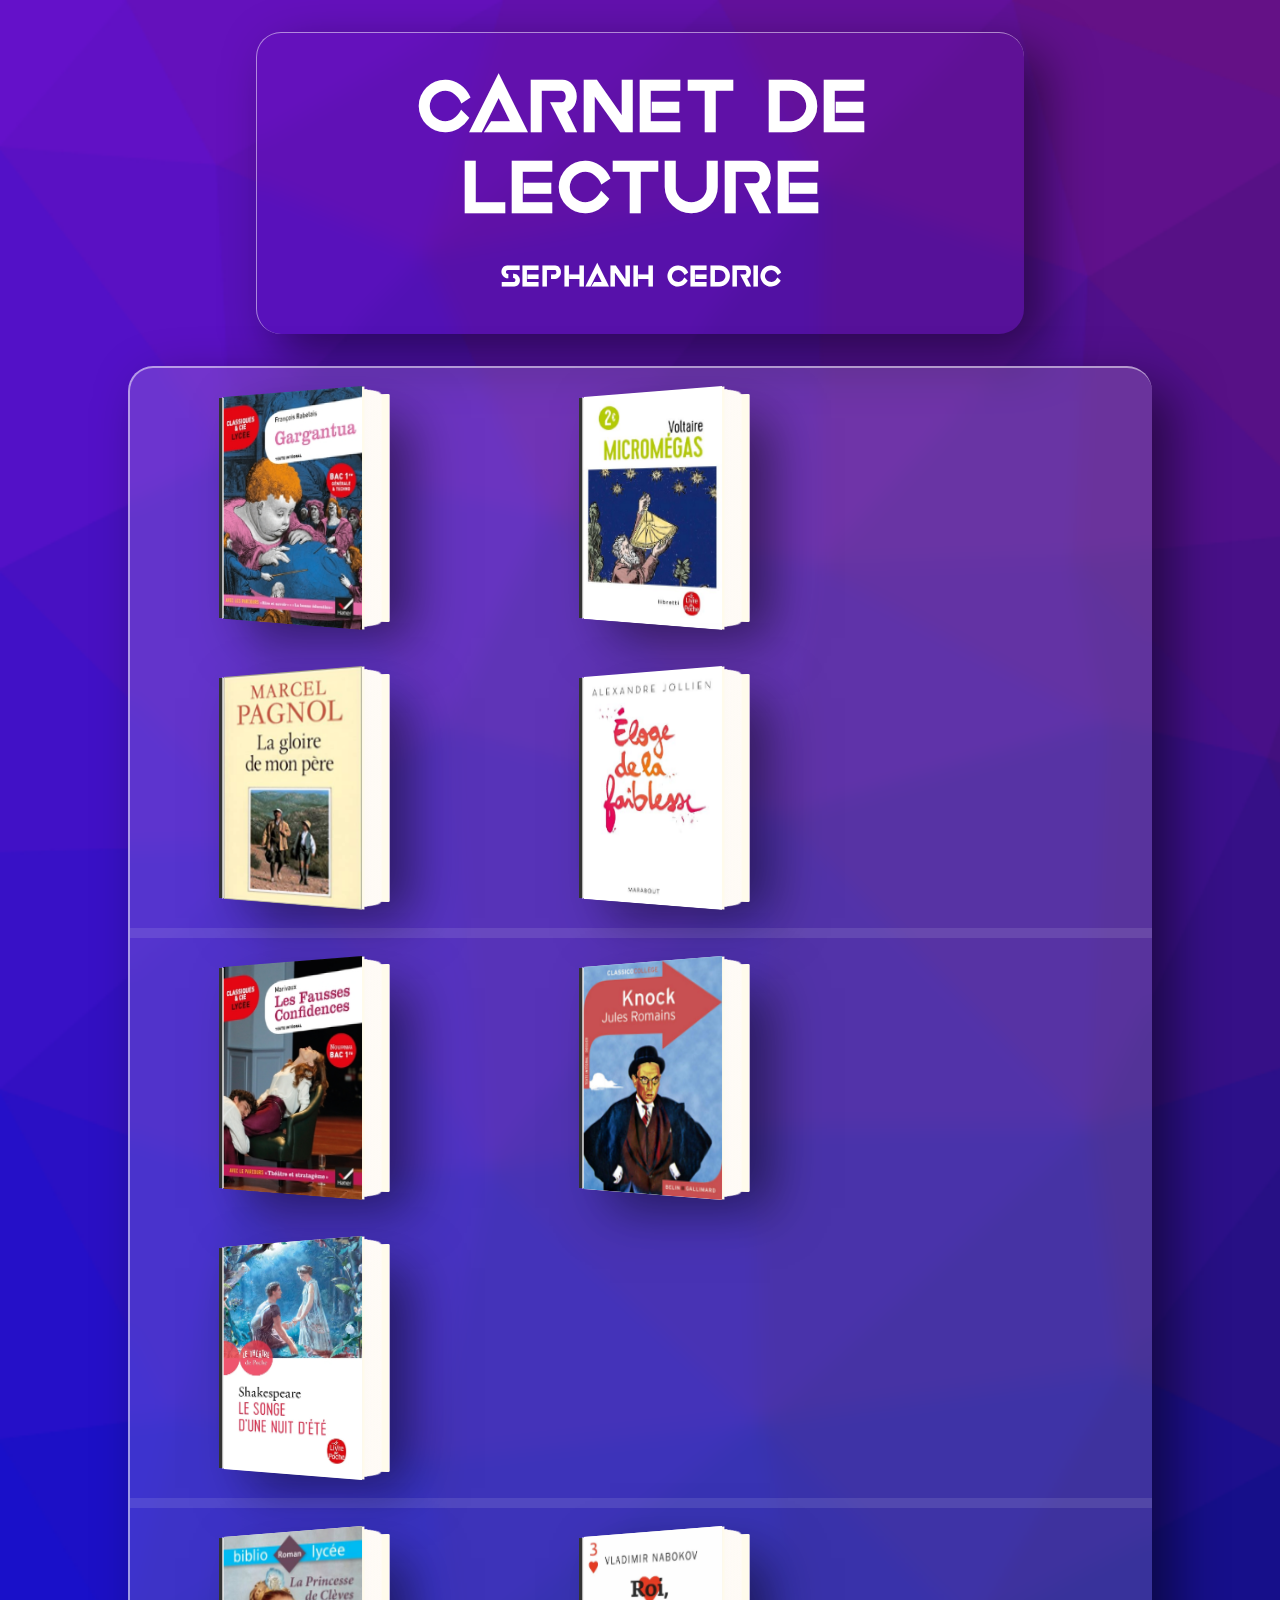
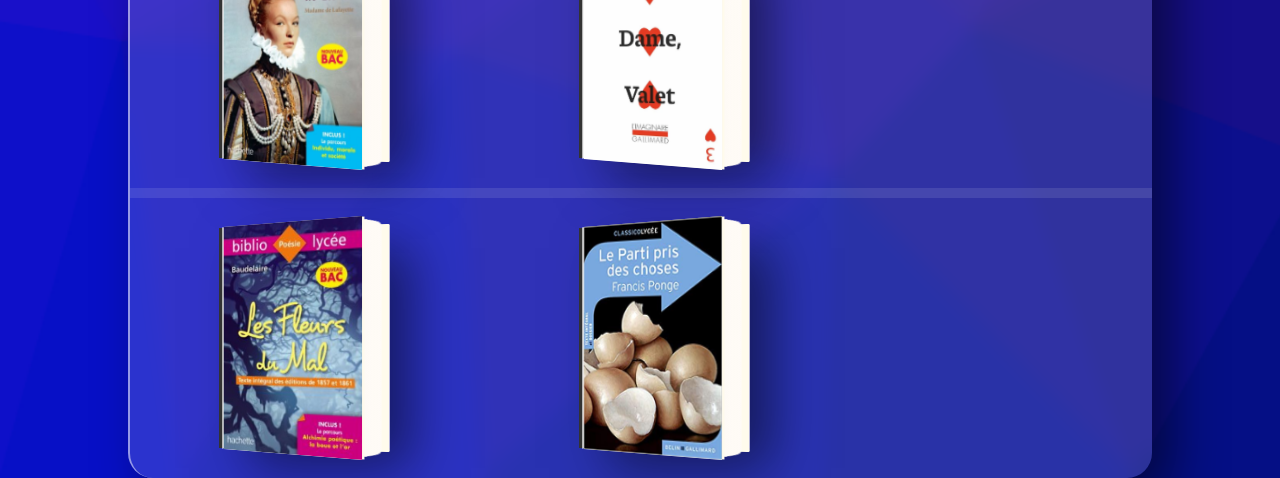
<file: index.html>
<!DOCTYPE html>
<html lang="fr">
	<head>
		<meta charset="UTF-8" />
		<title>Carnet de Lecture</title>
		<link rel="stylesheet" type="text/css" href="css/style-index.css" />
	</head>
	<body>
		<div class="container">
			<header class="section1">
                <p class="section1-title">Carnet de Lecture</p>
                <p class="section1-author">Sephanh Cedric</p>
			</header>

			<div class="component">
                <div class="background">
                    <ul class="align">
                        <li>
                            <figure class='book'>
                                <!-- Front -->
                                <ul class='hardcover_front'>
                                    <li>
                                        <img src="src/images/gargantua.jpg" alt="book" width="100%" height="100%">
                                    </li>
                                    <li></li>
                                </ul>
                                <!-- Pages -->
                                <ul class='page'>
                                    <li></li>
                                    <li>
                                        <a class="btn" href="livres/gargantua.html">Lire Plus</a>
                                    </li>
                                    <li></li>
                                    <li></li>
                                    <li></li>
                                </ul>
                                <!-- Back -->
                                <ul class='hardcover_back'>
                                    <li></li>
                                    <li></li>
                                </ul>
                                <ul class='book_spine'>
                                    <li></li>
                                    <li></li>
                                </ul>
                            </figure>
                        </li>

                        <li>
                            <figure class='book'>
                                <!-- Front -->
                                <ul class='hardcover_front'>
                                    <li>
                                        <img src="src/images/micromegas.jpg" alt="book" width="100%" height="100%">
                                    </li>
                                    <li></li>
                                </ul>
                                <!-- Pages -->
                                <ul class='page'>
                                    <li></li>
                                    <li>
                                        <a class="btn" href="livres/micromegas.html">Lire Plus</a>
                                    </li>
                                    <li></li>
                                    <li></li>
                                    <li></li>
                                </ul>
                                <!-- Back -->
                                <ul class='hardcover_back'>
                                    <li></li>
                                    <li></li>
                                </ul>
                                <ul class='book_spine'>
                                    <li></li>
                                    <li></li>
                                </ul>
                            </figure>
                        </li>


                        <li>
                            <figure class='book'>
                            <!-- Front -->
                                <ul class='hardcover_front'>
                                    <li>
                                        <img src="src/images/marcel_pagnol.jpg" alt="book" width="100%" height="100%">
                                    </li>
                                    <li></li>
                                </ul>
                            <!-- Pages -->
                                <ul class='page'>
                                    <li></li>
                                    <li>
                                        <a class="btn" href="livres/marcel_pagnol.html">Lire Plus</a>
                                    </li>
                                    <li></li>
                                    <li></li>
                                    <li></li>
                                </ul>
                            <!-- Back -->
                                <ul class='hardcover_back'>
                                    <li></li>
                                    <li></li>
                                </ul>
                                <ul class='book_spine'>
                                    <li></li>
                                    <li></li>
                                </ul>
                            </figure>
                        </li>

                        <li>
                            <figure class='book'>
                            <!-- Front -->
                                <ul class='hardcover_front'>
                                    <li>
                                        <img src="src/images/eloge_de_la_faiblesse.jpg" alt="book" width="100%" height="100%">
                                    </li>
                                    <li></li>
                                </ul>
                            <!-- Pages -->
                                <ul class='page'>
                                    <li></li>
                                    <li>
                                        <a class="btn" href="livres/jollien.html">Lire Plus</a>
                                    </li>
                                    <li></li>
                                    <li></li>
                                    <li></li>
                                </ul>
                            <!-- Back -->
                                <ul class='hardcover_back'>
                                    <li></li>
                                    <li></li>
                                </ul>
                                <ul class='book_spine'>
                                    <li></li>
                                    <li></li>
                                </ul>
                            </figure>
                        </li>

                        <div class="break"><hr></div>

                        <li>
                            <figure class='book'>
                            <!-- Front -->
                                <ul class='hardcover_front'>
                                    <li>
                                        <img src="src/images/marivaux.jpg" alt="book" width="100%" height="100%">
                                    </li>
                                    <li></li>
                                </ul>
                            <!-- Pages -->
                                <ul class='page'>
                                    <li></li>
                                    <li>
                                        <a class="btn" href="livres/marivaux.html">Lire Plus</a>
                                    </li>
                                    <li></li>
                                    <li></li>
                                    <li></li>
                                </ul>
                            <!-- Back -->
                                <ul class='hardcover_back'>
                                    <li></li>
                                    <li></li>
                                </ul>
                                <ul class='book_spine'>
                                    <li></li>
                                    <li></li>
                                </ul>
                            </figure>
                        </li>

                        <li>
                            <figure class='book'>
                            <!-- Front -->
                                <ul class='hardcover_front'>
                                    <li>
                                        <img src="src/images/knock.jpg" alt="book" width="100%" height="100%">
                                    </li>
                                    <li></li>
                                </ul>
                            <!-- Pages -->
                                <ul class='page'>
                                    <li></li>
                                    <li>
                                        <a class="btn" href="livres/knock.html">Lire Plus</a>
                                    </li>
                                    <li></li>
                                    <li></li>
                                    <li></li>
                                </ul>
                            <!-- Back -->
                                <ul class='hardcover_back'>
                                    <li></li>
                                    <li></li>
                                </ul>
                                <ul class='book_spine'>
                                    <li></li>
                                    <li></li>
                                </ul>
                            </figure>
                        </li>

                        <li>
                            <figure class='book'>
                            <!-- Front -->
                                <ul class='hardcover_front'>
                                    <li>
                                        <img src="src/images/shakespeare.jpg" alt="book" width="100%" height="100%">
                                    </li>
                                    <li></li>
                                </ul>
                            <!-- Pages -->
                                <ul class='page'>
                                    <li></li>
                                    <li>
                                        <a class="btn" href="livres/shakespeare.html">Lire Plus</a>
                                    </li>
                                    <li></li>
                                    <li></li>
                                    <li></li>
                                </ul>
                            <!-- Back -->
                                <ul class='hardcover_back'>
                                    <li></li>
                                    <li></li>
                                </ul>
                                <ul class='book_spine'>
                                    <li></li>
                                    <li></li>
                                </ul>
                            </figure>
                        </li>

                        <div class="break"><hr></div>

                        <li>
                            <figure class='book'>
                            <!-- Front -->
                                <ul class='hardcover_front'>
                                    <li>
                                        <img src="src/images/lafayette.jpg" alt="book" width="100%" height="100%">
                                    </li>
                                    <li></li>
                                </ul>
                            <!-- Pages -->
                                <ul class='page'>
                                    <li></li>
                                    <li>
                                        <a class="btn" href="livres/lafayette.html">Lire Plus</a>
                                    </li>
                                    <li></li>
                                    <li></li>
                                    <li></li>
                                </ul>
                            <!-- Back -->
                                <ul class='hardcover_back'>
                                    <li></li>
                                    <li></li>
                                </ul>
                                <ul class='book_spine'>
                                    <li></li>
                                    <li></li>
                                </ul>
                            </figure>
                        </li>

                        <li>
                            <figure class='book'>
                            <!-- Front -->
                                <ul class='hardcover_front'>
                                    <li>
                                        <img src="src/images/roi_dame_valet.jpg" alt="book" width="100%" height="100%">
                                    </li>
                                    <li></li>
                                </ul>
                            <!-- Pages -->
                                <ul class='page'>
                                    <li></li>
                                    <li>
                                        <a class="btn" href="livres/nabokov.html">Lire Plus</a>
                                    </li>
                                    <li></li>
                                    <li></li>
                                    <li></li>
                                </ul>
                            <!-- Back -->
                                <ul class='hardcover_back'>
                                    <li></li>
                                    <li></li>
                                </ul>
                                <ul class='book_spine'>
                                    <li></li>
                                    <li></li>
                                </ul>
                            </figure>
                        </li>

                        <div class="break"><hr></div>
                        

                        <li>
                            <figure class='book'>
                            <!-- Front -->
                                <ul class='hardcover_front'>
                                    <li>
                                        <img src="src/images/baudelaire.jpg" alt="book" width="100%" height="100%">
                                    </li>
                                    <li></li>
                                </ul>
                            <!-- Pages -->
                                <ul class='page'>
                                    <li></li>
                                    <li>
                                        <a class="btn" href="livres/baudelaire.html">Lire Plus</a>
                                    </li>
                                    <li></li>
                                    <li></li>
                                    <li></li>
                                </ul>
                            <!-- Back -->
                                <ul class='hardcover_back'>
                                    <li></li>
                                    <li></li>
                                </ul>
                                <ul class='book_spine'>
                                    <li></li>
                                    <li></li>
                                </ul>
                            </figure>
                        </li>

                        <li>
                            <figure class='book'>
                            <!-- Front -->
                                <ul class='hardcover_front'>
                                    <li>
                                        <img src="src/images/Ponge.jpg" alt="book" width="100%" height="100%">
                                    </li>
                                    <li></li>
                                </ul>
                            <!-- Pages -->
                                <ul class='page'>
                                    <li></li>
                                    <li>
                                        <a class="btn" href="livres/ponge.html">Lire Plus</a>
                                    </li>
                                    <li></li>
                                    <li></li>
                                    <li></li>
                                </ul>
                            <!-- Back -->
                                <ul class='hardcover_back'>
                                    <li></li>
                                    <li></li>
                                </ul>
                                <ul class='book_spine'>
                                    <li></li>
                                    <li></li>
                                </ul>
                            </figure>
                        </li>
                    </ul>
                </div>
			</div>
		</div>
	</body>
</html>
</file>
<file: css/style-index.css>
:root {
    --background-color: #1f1f1f;
    --library-main-color: rgba(255, 255, 255, 0.1);
    --library-secondary-color: rgba(255, 255, 255, 0.15);

}
/*
	A. Mini Reset 
*/
*, *:after, *:before { -webkit-box-sizing: border-box; -moz-box-sizing: border-box; box-sizing: border-box; }

* {
  margin: 0;
  padding: 0;
}

@font-face {
    font-family: "EarthOrbiter";
    src: url("../src/fonts/earthorbiterxtrabold.ttf");
}

body {
    background-color: var(--background-color);
    display: flex;
    flex-direction: column;
    font-family: EarthOrbiter;
    background-image: url("../src/images/background.png");
    background-repeat: no-repeat;
    background-size: cover;

}

.background {
    width: 80%;
    margin: auto;
    background-color: var(--library-secondary-color);
    border-radius: 25px;
    backdrop-filter: blur(10px);
    border-top: 2px solid rgba(255, 255, 255, 0.5);
    border-left: 2px solid rgba(255, 255, 255, 0.5);
    box-shadow: 20px 20px 50px rgba(0, 0, 0, 0.5);
}
.section1 {
    backdrop-filter: blur(10px);

    box-shadow: 20px 20px 50px rgba(0, 0, 0, 0.5);
    color:white;

    margin: auto;
    padding-bottom: 10px;;
    margin-bottom: 2rem;
    margin-top:2rem;

    width: 60%;
    height: 100%;

    align-items: center;
    border-top: 1px solid rgba(255, 255, 255, 0.5);
    border-left: 1px solid rgba(255, 255, 255, 0.5);
    border-radius: 25px;

    text-align: center;
}

.section1-title {
    font-size: 5rem;
    font-weight: bold;
    margin-top: 2rem;
    margin-bottom: 2rem;
}

.section1-author {
    font-size: 2rem;
    font-weight: bold;
    margin-bottom: 2rem;
}

ul {
	margin: 0;
	padding: 0;
	list-style: none;
}

a {
	color: #179dbe;
	text-decoration: none;
}

.btn {
	display: inline-block;
	text-transform: uppercase;
	border: 2px solid #179dbe;
    background-color: rgba(255, 255, 255, 0);
	margin-top: 100px; 
	font-size: 0.7em;
	font-weight: 700;
	padding: 0.2em 0.4em;
	text-align: center;
    border-radius: 10px;
	-webkit-transition: color 0.3s, border-color 0.3s;
	-moz-transition: color 0.3s, border-color 0.3s;
	transition: 0.6s;
}

.btn:hover {
    border-color: rgba(255, 255, 255, 0);
    background-color: #179dbe;
	color: white;
}

/* basic grid, only for this demo */
hr {
    margin: auto;
    height: 10px;
    border: none;
    background-color: var(--library-main-color);
}
.break {
    width: 100%;
}
.align {
	width: 100%;
	max-width: 100%;
	text-align: center;
    display: flex;
    flex-direction: row;
    flex-wrap: wrap;
}

.align > li {
	
	margin: 30px 100px 30px;
}

/* ///////////////////////////////////////////////////

HARDCOVER
Table of Contents

1. container
2. background & color
3. opening cover, back cover and pages
4. position, transform y transition
5. events
/////////////////////////////////////////////////////*/

/*
	1. container
*/

.book {
	position: relative;
	width: 160px; 
	height: 220px;
	-webkit-perspective: 1000px;
	-moz-perspective: 1000px;
	perspective: 1000px;
	-webkit-transform-style: preserve-3d;
	-moz-transform-style: preserve-3d;
	transform-style: preserve-3d;
    box-shadow: 20px 20px 50px rgba(0, 0, 0, 0.5);

}

/*
	2. background & color
*/

/* HARDCOVER FRONT */
.hardcover_front li:first-child {
	background-color: #eee;
	-webkit-backface-visibility: hidden;
	-moz-backface-visibility: hidden;
	backface-visibility: hidden;
}

/* reverse */
.hardcover_front li:last-child {
	background: #fffbec;
}

/* HARDCOVER BACK */
.hardcover_back li:first-child {
	background: #fffbec;
}

/* reverse */
.hardcover_back li:last-child {
	background: #fffbec;
}

.book_spine li:first-child {
	background: #eee;
}
.book_spine li:last-child {
	background: #333;
}

/* thickness of cover */

.hardcover_front li:first-child:after,
.hardcover_front li:first-child:before,
.hardcover_front li:last-child:after,
.hardcover_front li:last-child:before,
.hardcover_back li:first-child:after,
.hardcover_back li:first-child:before,
.hardcover_back li:last-child:after,
.hardcover_back li:last-child:before,
.book_spine li:first-child:after,
.book_spine li:first-child:before,
.book_spine li:last-child:after,
.book_spine li:last-child:before {
	background: #999;
}

/* page */

.page > li {
	background: -webkit-linear-gradient(left, #e1ddd8 0%, #fffbf6 100%);
	background: -moz-linear-gradient(left, #e1ddd8 0%, #fffbf6 100%);
	background: -ms-linear-gradient(left, #e1ddd8 0%, #fffbf6 100%);
	background: linear-gradient(left, #e1ddd8 0%, #fffbf6 100%);
	border-radius: 0px 5px 5px 0px;
}

/*
	3. opening cover, back cover and pages
*/

.hardcover_front {
	-webkit-transform: rotateY(-34deg) translateZ(8px);
	-moz-transform: rotateY(-34deg) translateZ(8px);
	transform: rotateY(-34deg) translateZ(8px);
	z-index: 100;
}

.hardcover_back {
	-webkit-transform: rotateY(-15deg) translateZ(-8px);
	-moz-transform: rotateY(-15deg) translateZ(-8px);
	transform: rotateY(-15deg) translateZ(-8px);
}

.page li:nth-child(1) {
	-webkit-transform: rotateY(-28deg);
	-moz-transform: rotateY(-28deg);
	transform: rotateY(-28deg);
}

.page li:nth-child(2) {
	-webkit-transform: rotateY(-30deg);
	-moz-transform: rotateY(-30deg);
	transform: rotateY(-30deg);
}

.page li:nth-child(3) {
	-webkit-transform: rotateY(-32deg);
	-moz-transform: rotateY(-32deg);
	transform: rotateY(-32deg);
}

.page li:nth-child(4) {
	-webkit-transform: rotateY(-34deg);
	-moz-transform: rotateY(-34deg);
	transform: rotateY(-34deg);
}

.page li:nth-child(5) {
	-webkit-transform: rotateY(-36deg);
	-moz-transform: rotateY(-36deg);
	transform: rotateY(-36deg);
}

/*
	4. position, transform & transition
*/

.hardcover_front,
.hardcover_back,
.book_spine,
.hardcover_front li,
.hardcover_back li,
.book_spine li {
	position: absolute;
	top: 0;
	left: 0;
	width: 100%;
	height: 100%;
	-webkit-transform-style: preserve-3d;
	-moz-transform-style: preserve-3d;
	transform-style: preserve-3d;
}

.hardcover_front,
.hardcover_back {
	-webkit-transform-origin: 0% 100%;
	-moz-transform-origin: 0% 100%;
	transform-origin: 0% 100%;
}

.hardcover_front {
	-webkit-transition: all 0.8s ease, z-index 0.6s;
	-moz-transition: all 0.8s ease, z-index 0.6s;
	transition: all 0.8s ease, z-index 0.6s;
}

/* HARDCOVER front */
.hardcover_front li:first-child {
	cursor: default;
	-webkit-user-select: none;
	-moz-user-select: none;
	user-select: none;
	-webkit-transform: translateZ(2px);
	-moz-transform: translateZ(2px);
	transform: translateZ(2px);
}

.hardcover_front li:last-child {
	-webkit-transform: rotateY(180deg) translateZ(2px);
	-moz-transform: rotateY(180deg) translateZ(2px);
	transform: rotateY(180deg) translateZ(2px);
}

/* HARDCOVER back */
.hardcover_back li:first-child {
	-webkit-transform: translateZ(2px);
	-moz-transform: translateZ(2px);
	transform: translateZ(2px);
}

.hardcover_back li:last-child {
	-webkit-transform: translateZ(-2px);
	-moz-transform: translateZ(-2px);
	transform: translateZ(-2px);
}

/* thickness of cover */
.hardcover_front li:first-child:after,
.hardcover_front li:first-child:before,
.hardcover_front li:last-child:after,
.hardcover_front li:last-child:before,
.hardcover_back li:first-child:after,
.hardcover_back li:first-child:before,
.hardcover_back li:last-child:after,
.hardcover_back li:last-child:before,
.book_spine li:first-child:after,
.book_spine li:first-child:before,
.book_spine li:last-child:after,
.book_spine li:last-child:before {
	position: absolute;
	top: 0;
	left: 0;
}

/* HARDCOVER front */
.hardcover_front li:first-child:after,
.hardcover_front li:first-child:before {
	width: 4px;
	height: 100%;
}

.hardcover_front li:first-child:after {
	-webkit-transform: rotateY(90deg) translateZ(-2px) translateX(2px);
	-moz-transform: rotateY(90deg) translateZ(-2px) translateX(2px);
	transform: rotateY(90deg) translateZ(-2px) translateX(2px);
}

.hardcover_front li:first-child:before {
	-webkit-transform: rotateY(90deg) translateZ(158px) translateX(2px);
	-moz-transform: rotateY(90deg) translateZ(158px) translateX(2px);
	transform: rotateY(90deg) translateZ(158px) translateX(2px);
}

.hardcover_front li:last-child:after,
.hardcover_front li:last-child:before {
	width: 4px;
	height: 160px;
}

.hardcover_front li:last-child:after {
	-webkit-transform: rotateX(90deg) rotateZ(90deg) translateZ(80px) translateX(-2px) translateY(-78px);
	-moz-transform: rotateX(90deg) rotateZ(90deg) translateZ(80px) translateX(-2px) translateY(-78px);
	transform: rotateX(90deg) rotateZ(90deg) translateZ(80px) translateX(-2px) translateY(-78px);
}
.hardcover_front li:last-child:before {
	-webkit-transform: rotateX(90deg) rotateZ(90deg) translateZ(-140px) translateX(-2px) translateY(-78px);
	-moz-transform: rotateX(90deg) rotateZ(90deg) translateZ(-140px) translateX(-2px) translateY(-78px);
	transform: rotateX(90deg) rotateZ(90deg) translateZ(-140px) translateX(-2px) translateY(-78px);
}

/* thickness of cover */

.hardcover_back li:first-child:after,
.hardcover_back li:first-child:before {
	width: 4px;
	height: 100%;
}

.hardcover_back li:first-child:after {
	-webkit-transform: rotateY(90deg) translateZ(-2px) translateX(2px);
	-moz-transform: rotateY(90deg) translateZ(-2px) translateX(2px);
	transform: rotateY(90deg) translateZ(-2px) translateX(2px);
}
.hardcover_back li:first-child:before {
	-webkit-transform: rotateY(90deg) translateZ(158px) translateX(2px);
	-moz-transform: rotateY(90deg) translateZ(158px) translateX(2px);
	transform: rotateY(90deg) translateZ(158px) translateX(2px);
}

.hardcover_back li:last-child:after,
.hardcover_back li:last-child:before {
	width: 4px;
	height: 160px;
}

.hardcover_back li:last-child:after {
	-webkit-transform: rotateX(90deg) rotateZ(90deg) translateZ(80px) translateX(2px) translateY(-78px);
	-moz-transform: rotateX(90deg) rotateZ(90deg) translateZ(80px) translateX(2px) translateY(-78px);
	transform: rotateX(90deg) rotateZ(90deg) translateZ(80px) translateX(2px) translateY(-78px);
}

.hardcover_back li:last-child:before {
	-webkit-transform: rotateX(90deg) rotateZ(90deg) translateZ(-140px) translateX(2px) translateY(-78px);
	-moz-transform: rotateX(90deg) rotateZ(90deg) translateZ(-140px) translateX(2px) translateY(-78px);
	transform: rotateX(90deg) rotateZ(90deg) translateZ(-140px) translateX(2px) translateY(-78px);
}

/* BOOK SPINE */
.book_spine {
	-webkit-transform: rotateY(60deg) translateX(-5px) translateZ(-12px);
	-moz-transform: rotateY(60deg) translateX(-5px) translateZ(-12px);
	transform: rotateY(60deg) translateX(-5px) translateZ(-12px);
	width: 16px;
	z-index: 0;
}

.book_spine li:first-child {
	-webkit-transform: translateZ(2px);
	-moz-transform: translateZ(2px);
	transform: translateZ(2px);
}

.book_spine li:last-child {
	-webkit-transform: translateZ(-2px);
	-moz-transform: translateZ(-2px);
	transform: translateZ(-2px);
}

/* thickness of book spine */
.book_spine li:first-child:after,
.book_spine li:first-child:before {
	width: 4px;
	height: 100%;
}

.book_spine li:first-child:after {
	-webkit-transform: rotateY(90deg) translateZ(-2px) translateX(2px);
	-moz-transform: rotateY(90deg) translateZ(-2px) translateX(2px);
	transform: rotateY(90deg) translateZ(-2px) translateX(2px);
}

.book_spine li:first-child:before {
	-webkit-transform: rotateY(-90deg) translateZ(-12px);
	-moz-transform: rotateY(-90deg) translateZ(-12px);
	transform: rotateY(-90deg) translateZ(-12px);
}

.book_spine li:last-child:after,
.book_spine li:last-child:before {
	width: 4px;
	height: 16px;
}

.book_spine li:last-child:after {
	-webkit-transform: rotateX(90deg) rotateZ(90deg) translateZ(8px) translateX(2px) translateY(-6px);
	-moz-transform: rotateX(90deg) rotateZ(90deg) translateZ(8px) translateX(2px) translateY(-6px);
	transform: rotateX(90deg) rotateZ(90deg) translateZ(8px) translateX(2px) translateY(-6px);
}

.book_spine li:last-child:before {
	-webkit-transform: rotateX(90deg) rotateZ(90deg) translateZ(-210px) translateX(2px) translateY(-6px);
	-moz-transform: rotateX(90deg) rotateZ(90deg) translateZ(-210px) translateX(2px) translateY(-6px);
	transform: rotateX(90deg) rotateZ(90deg) translateZ(-210px) translateX(2px) translateY(-6px);
}

.page,
.page > li {
	position: absolute;
	top: 0;
	left: 0;
	-webkit-transform-style: preserve-3d;
	-moz-transform-style: preserve-3d;
	transform-style: preserve-3d;
}

.page {
	width: 100%;
	height: 98%;
	top: 1%;
	left: 3%;
	z-index: 10;
}

.page > li {
	width: 100%;
	height: 100%;
	-webkit-transform-origin: left center;
	-moz-transform-origin: left center;
	transform-origin: left center;
	-webkit-transition-property: transform;
	-moz-transition-property: transform;
	transition-property: transform;
	-webkit-transition-timing-function: ease;
	-moz-transition-timing-function: ease;
	transition-timing-function: ease;
}

.page > li:nth-child(1) {
	-webkit-transition-duration: 0.6s;
	-moz-transition-duration: 0.6s;
	transition-duration: 0.6s;
}

.page > li:nth-child(2) {
	-webkit-transition-duration: 0.6s;
	-moz-transition-duration: 0.6s;
	transition-duration: 0.6s;
}

.page > li:nth-child(3) {
	-webkit-transition-duration: 0.4s;
	-moz-transition-duration: 0.4s;
	transition-duration: 0.4s;
}

.page > li:nth-child(4) {
	-webkit-transition-duration: 0.5s;
	-moz-transition-duration: 0.5s;
	transition-duration: 0.5s;
}

.page > li:nth-child(5) {
	-webkit-transition-duration: 0.6s;
	-moz-transition-duration: 0.6s;
	transition-duration: 0.6s;
}

/*
	5. events
*/

.book:hover > .hardcover_front {
	-webkit-transform: rotateY(-145deg) translateZ(0);
	-moz-transform: rotateY(-145deg) translateZ(0);
	transform: rotateY(-145deg) translateZ(0);
	z-index: 0;
}

.book:hover > .page li:nth-child(1) {
	-webkit-transform: rotateY(-30deg);
	-moz-transform: rotateY(-30deg);
	transform: rotateY(-30deg);
	-webkit-transition-duration: 1.5s;
	-moz-transition-duration: 1.5s;
	transition-duration: 1.5s;
}

.book:hover > .page li:nth-child(2) {
	-webkit-transform: rotateY(-35deg);
	-moz-transform: rotateY(-35deg);
	transform: rotateY(-35deg);
	-webkit-transition-duration: 1.8s;
	-moz-transition-duration: 1.8s;
	transition-duration: 1.8s;
}

.book:hover > .page li:nth-child(3) {
	-webkit-transform: rotateY(-118deg);
	-moz-transform: rotateY(-118deg);
	transform: rotateY(-118deg);
	-webkit-transition-duration: 1.6s;
	-moz-transition-duration: 1.6s;
	transition-duration: 1.6s;
}

.book:hover > .page li:nth-child(4) {
	-webkit-transform: rotateY(-130deg);
	-moz-transform: rotateY(-130deg);
	transform: rotateY(-130deg);
	-webkit-transition-duration: 1.4s;
	-moz-transition-duration: 1.4s;
	transition-duration: 1.4s;
}

.book:hover > .page li:nth-child(5) {
	-webkit-transform: rotateY(-140deg);
	-moz-transform: rotateY(-140deg);
	transform: rotateY(-140deg);
	-webkit-transition-duration: 1.2s;
	-moz-transition-duration: 1.2s;
	transition-duration: 1.2s;
}
</file>
